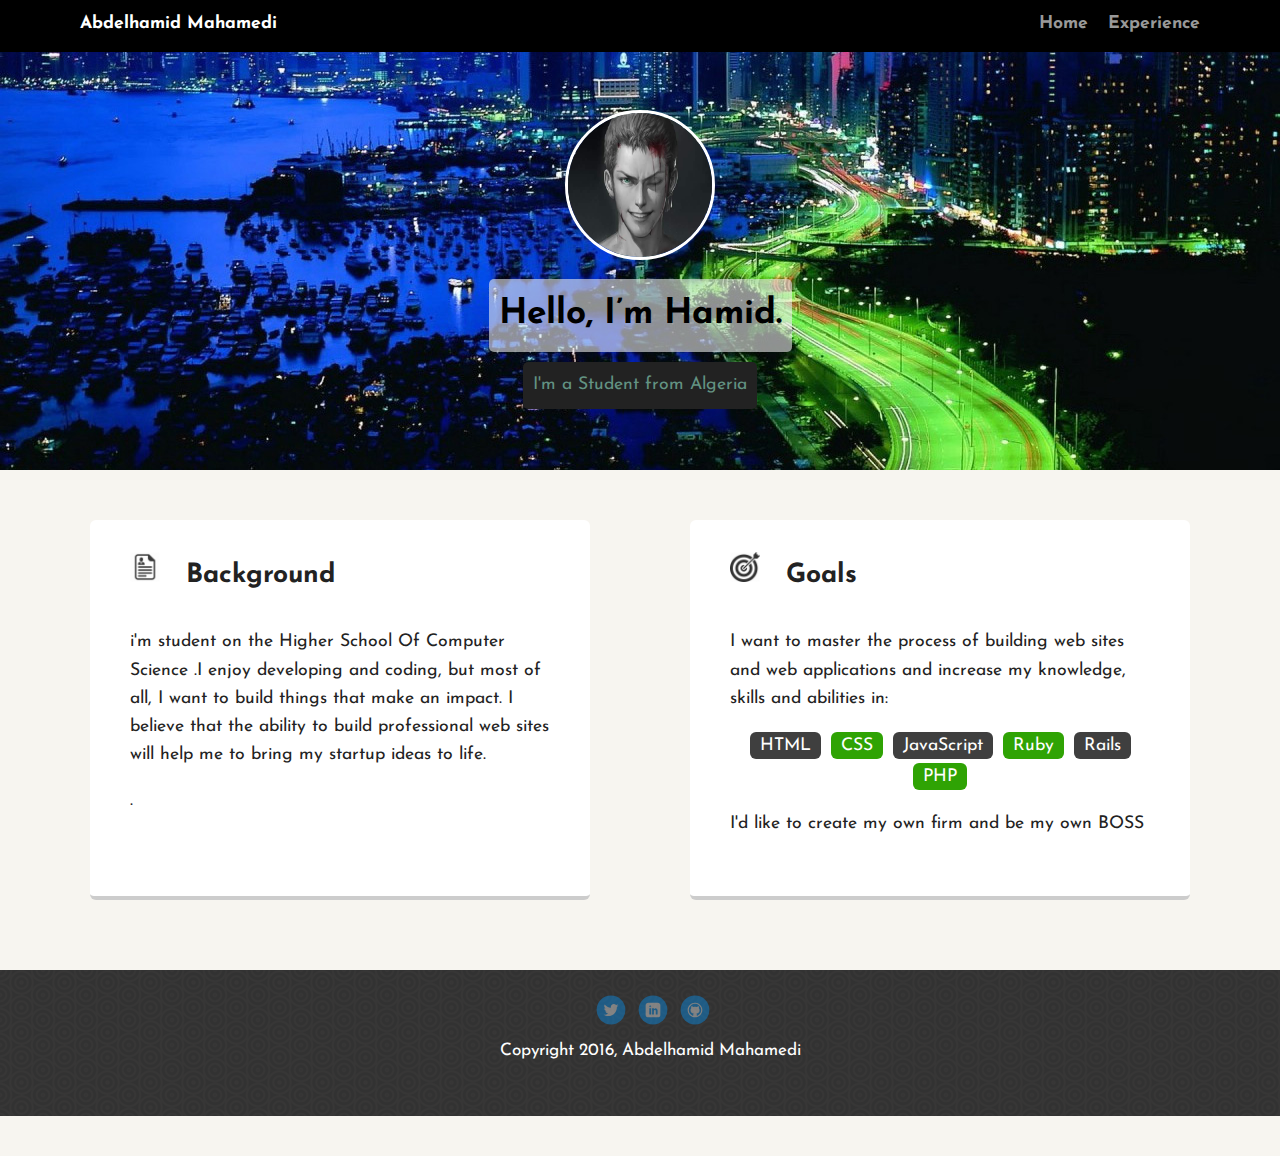
<file: index.html>
<!doctype html>
<html lang="en">
<head>
  <meta charset="utf-8">
  <title>Mahamedi's Profile</title>
  <meta name="viewport" content="width=device-width, initial-scale=1.0">
  <link href="https://fonts.googleapis.com/css?family=Josefin+Sans" rel="stylesheet"> 
  <link rel="stylesheet" href="styles.css">
  </head>
  <body>

    <div class="main-nav">
        <ul class="nav">
          <li class="name">Abdelhamid Mahamedi</li>
          <li><a href="#">Home</a></li>
          <li><a href="experience.html">Experience</a></li>
        </ul>
    </div>

    <header>
      <img src="images/me.jpg" alt="Drawing of Hamid Mahamedi" class="profile-image">
      <h1 class="tag name">Hello, I’m Hamid.</h1>
      <p class="tag location">I'm a Student from Algeria</p>
    </header>

    <main class="flex">
      <div class="card">
	  <img src="images/background.png" alt="Drawing of background icon" >
        <h2>Background</h2>
        <p> i'm student on the Higher School Of Computer Science .I enjoy developing and coding, but most of all, I want to build things that make an impact. I believe that the ability to build professional web sites will help me  to bring my startup ideas to life.  </p>
        <p>.</p>
      </div> 

      <div class="card">
		<img src="images/Goals-512.png" alt="Drawing of bullsEye!!" >
        <h2>Goals</h2>
        <p>I want to master the process of building web sites and web applications and increase my knowledge, skills and abilities in:</p>
        <ul class="skills">
          <li>HTML</li>
          <li>CSS</li>
          <li>JavaScript</li>
          <li>Ruby</li>
          <li>Rails</li>
		  <li>PHP</li>
        </ul>
        <p>I'd like to create my own firm and be my own BOSS</p>
      </div> 

    </main>
    <footer>
      <ul>
        <li><a href="https://twitter.com/Hamidabdou" class="social twitter">Twitter</a></li>
        <li><a href="https://www.linkedin.com/in/mahamedi-abdelhamid-11749baa?trk=nav_responsive_tab_profile" class="social linkedin">LinkedIn</a></li>
        <li><a href="https://github.com/Hamidabdou" class="social github">Github</a></li>
      </ul>
      <p class="copyright">Copyright 2016, Abdelhamid Mahamedi </p>
    </footer>
  </body>
  </html>
</file>
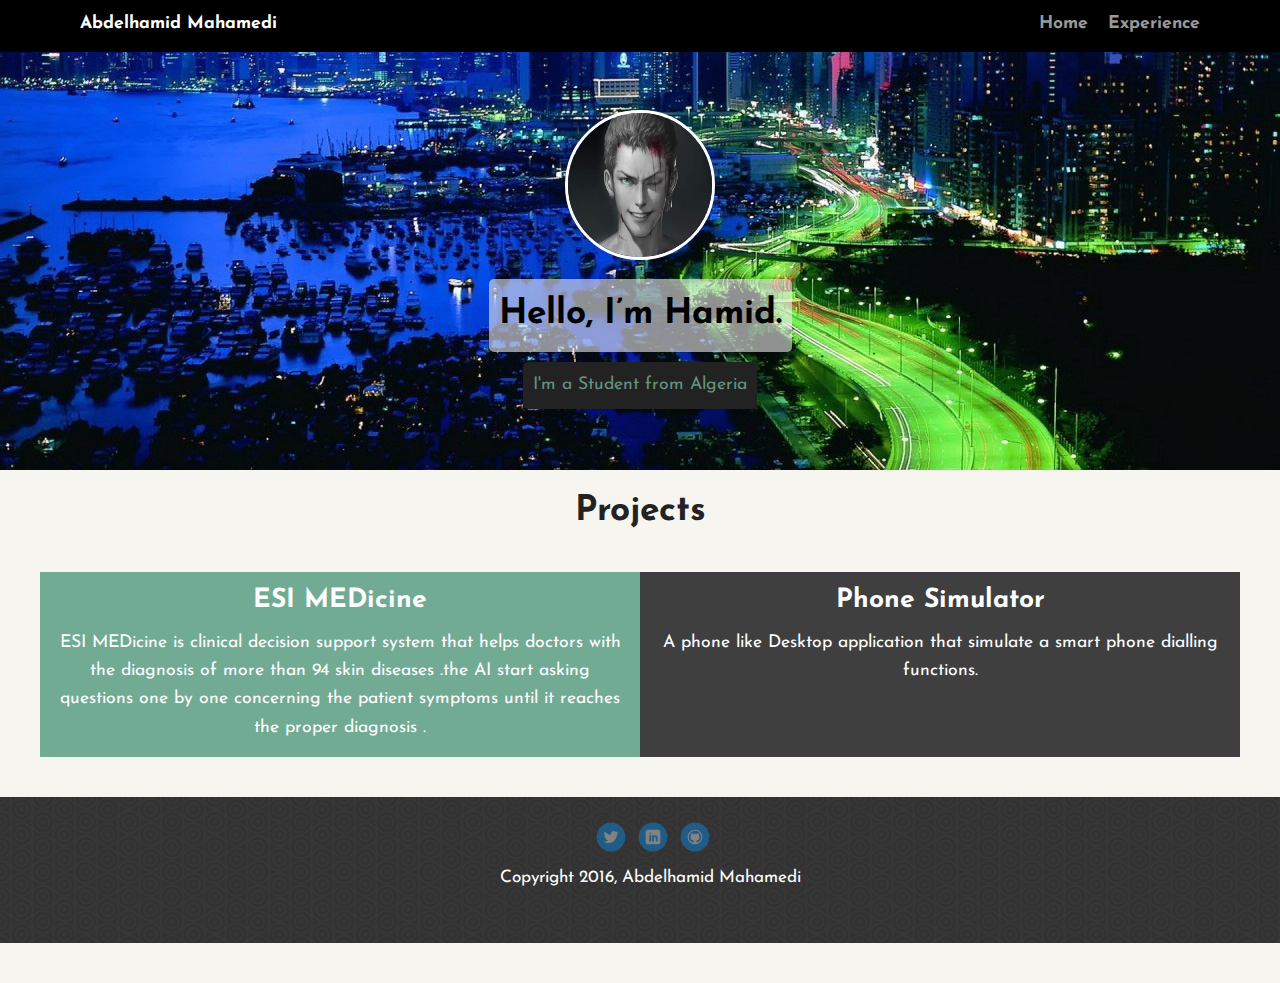
<file: experience.html>
<!doctype html>
<html lang="en">
<head>
  <meta charset="utf-8">
  <title>Mahamedi's Profile</title>
  <meta name="viewport" content="width=device-width, initial-scale=1.0">
  <link href="https://fonts.googleapis.com/css?family=Josefin+Sans" rel="stylesheet"> 
  <link rel="stylesheet" href="styles.css">
  </head>
  <body>

    <div class="main-nav">
        <ul class="nav">
          <li class="name">Abdelhamid Mahamedi</li>
          <li><a href="index.html">Home</a></li>
          <li><a href="#">Experience</a></li>
        </ul>
    </div>

    <header>
      <img src="images/me.jpg" alt="Drawing of Hamid Mahamedi" class="profile-image">
      <h1 class="tag name">Hello, I’m Hamid.</h1>
      <p class="tag location">I'm a Student from Algeria</p>
    </header>
	<h1 id="project"> Projects </h1>
    <main class="flex">
	  
      <div class="firstProject">
		 <h2>ESI MEDicine</h2>
		 <p> ESI MEDicine is clinical decision support system that helps doctors with the diagnosis of more than 94 skin diseases .the AI start asking questions one by one concerning the patient symptoms until it reaches the proper diagnosis .</p>
	  </div>
	  <div class="secondProject">
	     <h2>Phone Simulator</h2>
		 <p> A phone like Desktop application that simulate a smart phone dialling functions. </p> 
      </div>

    </main>
    <footer>
      <ul>
        <li><a href="https://twitter.com/Hamidabdou" class="social twitter">Twitter</a></li>
        <li><a href="https://www.linkedin.com/in/mahamedi-abdelhamid-11749baa?trk=nav_responsive_tab_profile" class="social linkedin">LinkedIn</a></li>
        <li><a href="https://github.com/Hamidabdou" class="social github">Github</a></li>
      </ul>
      <p class="copyright">Copyright 2016, Abdelhamid Mahamedi </p>
    </footer>
  </body>
  </html>
</file>
<file: styles.css>
/* Global Layout Set-up */
* { 
  box-sizing: border-box;
}
  
body {
  margin: 0;
  padding: 0;
  text-align: center;
  font-family: 'Josefin Sans', sans-serif;
  font-size: 1.1em;
  color: #222;
  background: #f7f5f0;
}
/* Link Styles */

a {
  text-decoration: none;
  color: #999;
}
a:hover {
  color: #6633ff;
}

/* Section Styles */

.main-nav {
  width: 100%;
  background: black;
  min-height: 30px;
  padding: 10px;
  position: fixed;
  text-align: center;
}
.nav {
  display: flex;
  justify-content: space-around;
  font-weight: 700;
  list-style-type: none;
  margin: 0 auto;
  padding: 0;
}

.nav .name {
    display: block;
    margin-right: auto;
    color: white;
}
.nav li {
  padding: 5px 10px 10px 10px;
}
.nav a {
  transition: all .5s;
}
.nav a:hover {
  color: white
}

header {
  text-align: center;
  background: url('images/mywallpaper.jpg') no-repeat top center ;
  background-size: cover;
  overflow: hidden;
  padding-top: 60px;
}
header {
  line-height: 1.5;
}
header .profile-image {
  margin-top: 50px;
  width: 150px;
  height: 150px;
  border-radius: 50%;
  border: 3px solid white;
  transition: all .5s;
}
header .profile-image:hover {
  transform: scale(1.2) rotate(5deg);
}
.tag {
  background-color: rgba(239, 239, 239, 0.59);
  color: black;
  padding: 10px;
  border-radius: 5px;
  display: table;
  margin: 10px auto;
} 
.location {
  background-color: #222;
  color: #639383;
}
.card {
  margin: 30px;
  padding: 20px 40px 40px;
  max-width: 500px;
  text-align: left;
  background: #fff;
  border-bottom: 4px solid #ccc;
  border-radius: 6px;
  transition: all .5s;
}
.card:hover {
  border-color: #0a4107;
}
.card h2  {
  display:inline-block;
  padding-left:20px;
}
.card img {
  display:inline-block;
  width:30px;
  
  
}
ul.skills {
  padding: 0;
  text-align: center;
}

.skills li {
  border-radius: 6px;
  display: inline-block;
  background: #2fa304;
  color: white;
  padding: 5px 10px;
  margin: 2px;
}

.skills li:nth-child(odd) {
  background: #3f3f3f;
}
#project {
	display:inline-block;
}

.firstProject {
	display: inline-block;
	width:100%;
	background:#71AB93;
	}
.firstProject h2 , .secondProject h2 , .firstProject p , .secondProject p {
	color:white;
	text-align:center;
	margin:2.5%;
}
.secondProject {
	display: inline-block;
	width:100%;
	background:#3f3f3f;
	float:left;
	}

footer {
  width: 100%;
  min-height: 30px;
  padding: 20px 0 40px 20px;
  background : url('images/ctabg.png');
  
}

footer .copyright {
  top: -8px;
  font-size: .75em;
  color:white;
 
}

footer ul {
  list-style-type: none;
  margin: 0;
  padding: 0;
}

footer ul li {
  display: inline-block;
}

a.social {
  display: inline-block;
  text-indent: -9999px;
  margin-left: 5px;
  margin-top: 5px;
  width: 30px;
  height: 30px;
  background-size: 30px 30px;
  opacity: .4;
  transition: all .5s;
}
a.twitter {
  background-image: url(images/twitter.svg);
}
a.linkedin {
  background-image: url(images/linkedin.svg);
}
a.github {
  background-image: url(images/github.svg);
}
a.social:hover {
  opacity: 1;
}
.clearfix {
  clear: both;
}

/* Styles for larger screens */
@media screen and (min-width: 720px) {
  
  .flex {
      display: -ms-flexbox;      /* TWEENER - IE 10 */
      display: flex;
      max-width: 1200px;
      -ms-flex-pack: distribute;
      justify-content: space-around;
      margin: 0 auto;
  }

  header {
    min-height: 470px;
  }

  .nav {
    max-width: 1200px;
    padding: 0 30px;
  }


  main {
    padding-top: 20px;
  }

  main p {
    line-height: 1.6em;
  }

  footer {
    font-size: 1.3em;
    max-width: 100%;
    margin: 40px auto;
	
  }

}
</file>
